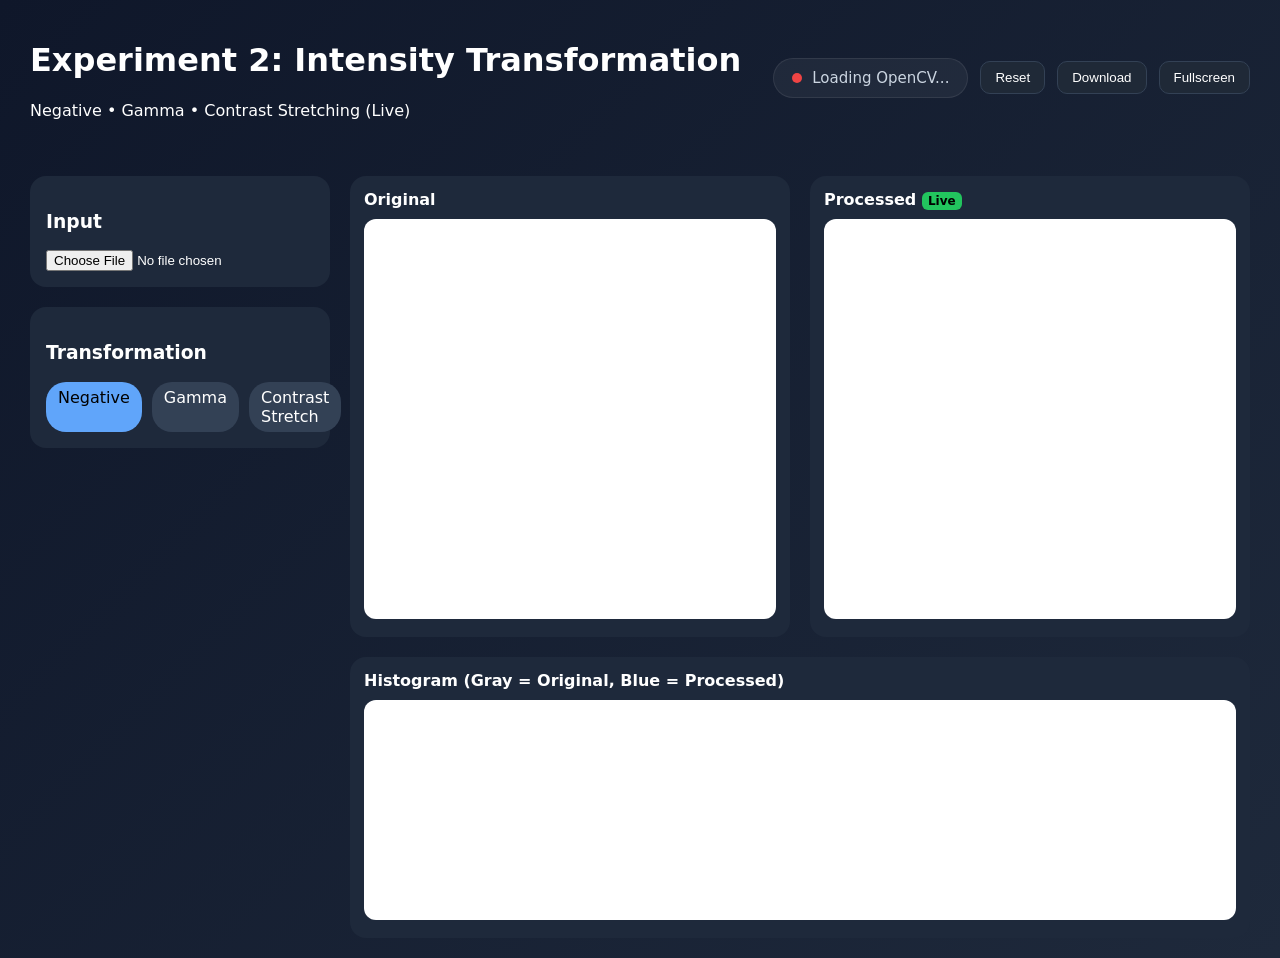
<file: simulation/index.html>
<!doctype html>
<html>
<head>
<meta charset="UTF-8">
<title>Experiment 2: Intensity Transformation</title>

<link rel="stylesheet" href="css/main.css">

<script>
  let cvReady = false;

  function onOpenCvReady() {
    cvReady = true;

    const statusText = document.getElementById("statusText");
    const statusDot = document.getElementById("statusDot");

    if (statusText) {
      statusText.innerText = "OpenCV.js ready";
    }

    if (statusDot) {
      statusDot.style.background = "#22c55e";
      statusDot.style.boxShadow = "0 0 10px #22c55e";
    }

    console.log("OpenCV.js is ready");
  }
</script>

<script
  async
  src="https://docs.opencv.org/4.x/opencv.js"
  onload="onOpenCvReady();">
</script>

<script src="js/main.js" defer></script>
</head>

<body>
<div class="app">

<header class="topbar">
  <div>
    <h1>Experiment 2: Intensity Transformation</h1>
    <p>Negative • Gamma • Contrast Stretching (Live)</p>
  </div>

  <div class="top-controls">
    <div class="status-pill">
      <span class="dot" id="statusDot"></span>
      <span id="statusText">Loading OpenCV...</span>
    </div>
    <button id="resetBtn">Reset</button>
    <button id="downloadBtn">Download</button>
    <button id="fullscreenBtn">Fullscreen</button>
  </div>
</header>

<main class="layout">

  <aside class="sidebar">

    <div class="card">
      <h3>Input</h3>
      <input type="file" id="fileInput" accept="image/*">
    </div>

    <div class="card">
      <h3>Transformation</h3>
      <div class="chipbar">
        <div class="chip active" data-val="negative">Negative</div>
        <div class="chip" data-val="gamma">Gamma</div>
        <div class="chip" data-val="stretch">Contrast Stretch</div>
      </div>
      <select id="methodSelect" hidden>
        <option value="negative">negative</option>
        <option value="gamma">gamma</option>
        <option value="stretch">stretch</option>
      </select>
    </div>

    <div class="card" id="gammaSection" style="display:none;">
      <h3>Gamma Parameter</h3>
      <input type="range" min="0.1" max="3" step="0.1" value="1" id="gamma">
      <input type="number" min="0.1" max="3" step="0.1" value="1" id="gammaNum">
      <p id="gammaInfo"></p>
    </div>

  </aside>

  <section class="workspace">

    <div class="canvas-row">
      <div class="canvas-card">
        <div class="canvas-head">Original</div>
        <canvas id="inputCanvas"></canvas>
      </div>

      <div class="canvas-card">
        <div class="canvas-head">Processed <span class="live">Live</span></div>
        <canvas id="outputCanvas"></canvas>
      </div>
    </div>

    <div class="canvas-card">
      <div class="canvas-head">Histogram (Gray = Original, Blue = Processed)</div>
      <canvas id="histCanvas"></canvas>
    </div>

  </section>

</main>
</div>
<script src="../assets/js/iframeResize.js"></script>
        
        </body>
</html>
</file>
<file: simulation/css/main.css>
body{
  margin:0;
  font-family:system-ui;
  background:linear-gradient(135deg,#0f172a,#1e293b);
  color:white;
}

.topbar{
  display:flex;
  justify-content:space-between;
  align-items:center;
  padding:20px 30px;
}

.top-controls{
  display:flex;
  gap:12px;
  align-items:center;
}

button{
  background:#1f2937;
  color:white;
  border:1px solid #334155;
  padding:8px 14px;
  border-radius:10px;
  cursor:pointer;
}

.status-pill{
  display:flex;
  align-items:center;
  gap:8px;
  background:#1f2937;
  padding:8px 14px;
  border-radius:999px;
}

.dot{
  width:10px;
  height:10px;
  border-radius:50%;
  background:red;
}

.layout{
  display:grid;
  grid-template-columns:300px 1fr;
  gap:20px;
  padding:20px 30px;
}

.sidebar{
  display:flex;
  flex-direction:column;
  gap:20px;
}

.card{
  background:#1e293b;
  padding:16px;
  border-radius:16px;
}

.chipbar{
  display:flex;
  gap:10px;
  margin-top:10px;
}

.chip{
  padding:6px 12px;
  background:#334155;
  border-radius:20px;
  cursor:pointer;
}

.chip.active{
  background:#60a5fa;
  color:black;
}

.workspace{
  display:flex;
  flex-direction:column;
  gap:20px;
}

.canvas-row{
  display:grid;
  grid-template-columns:1fr 1fr;
  gap:20px;
}

.canvas-card{
  background:#1e293b;
  padding:14px;
  border-radius:16px;
}

.canvas-head{
  margin-bottom:10px;
  font-weight:bold;
}

.live{
  font-size:12px;
  background:#22c55e;
  color:black;
  padding:2px 6px;
  border-radius:6px;
}

canvas{
  width:100%;
  height:400px;
  background:white;
  border-radius:12px;
}

#histCanvas{
  height:220px;
}
.status-pill{
  display:flex;
  align-items:center;
  gap:10px;

  padding:10px 18px;
  border-radius:999px;

  background:rgba(255,255,255,0.05);
  border:1px solid rgba(255,255,255,0.08);

  color:#cbd5e1;
  font-size:15px;
}

.dot{
  width:10px;
  height:10px;
  border-radius:50%;

  background:#ef4444;
}
</file>
<file: experiment/simulation/css/main.css>
body{
  margin:0;
  font-family:system-ui;
  background:linear-gradient(135deg,#0f172a,#1e293b);
  color:white;
}

.topbar{
  display:flex;
  justify-content:space-between;
  align-items:center;
  padding:20px 30px;
}

.top-controls{
  display:flex;
  gap:12px;
  align-items:center;
}

button{
  background:#1f2937;
  color:white;
  border:1px solid #334155;
  padding:8px 14px;
  border-radius:10px;
  cursor:pointer;
}

.status-pill{
  display:flex;
  align-items:center;
  gap:8px;
  background:#1f2937;
  padding:8px 14px;
  border-radius:999px;
}

.dot{
  width:10px;
  height:10px;
  border-radius:50%;
  background:red;
}

.layout{
  display:grid;
  grid-template-columns:300px 1fr;
  gap:20px;
  padding:20px 30px;
}

.sidebar{
  display:flex;
  flex-direction:column;
  gap:20px;
}

.card{
  background:#1e293b;
  padding:16px;
  border-radius:16px;
}

.chipbar{
  display:flex;
  gap:10px;
  margin-top:10px;
}

.chip{
  padding:6px 12px;
  background:#334155;
  border-radius:20px;
  cursor:pointer;
}

.chip.active{
  background:#60a5fa;
  color:black;
}

.workspace{
  display:flex;
  flex-direction:column;
  gap:20px;
}

.canvas-row{
  display:grid;
  grid-template-columns:1fr 1fr;
  gap:20px;
}

.canvas-card{
  background:#1e293b;
  padding:14px;
  border-radius:16px;
}

.canvas-head{
  margin-bottom:10px;
  font-weight:bold;
}

.live{
  font-size:12px;
  background:#22c55e;
  color:black;
  padding:2px 6px;
  border-radius:6px;
}

canvas{
  width:100%;
  height:400px;
  background:white;
  border-radius:12px;
}

#histCanvas{
  height:220px;
}
.status-pill{
  display:flex;
  align-items:center;
  gap:10px;

  padding:10px 18px;
  border-radius:999px;

  background:rgba(255,255,255,0.05);
  border:1px solid rgba(255,255,255,0.08);

  color:#cbd5e1;
  font-size:15px;
}

.dot{
  width:10px;
  height:10px;
  border-radius:50%;

  background:#ef4444;
}
</file>
